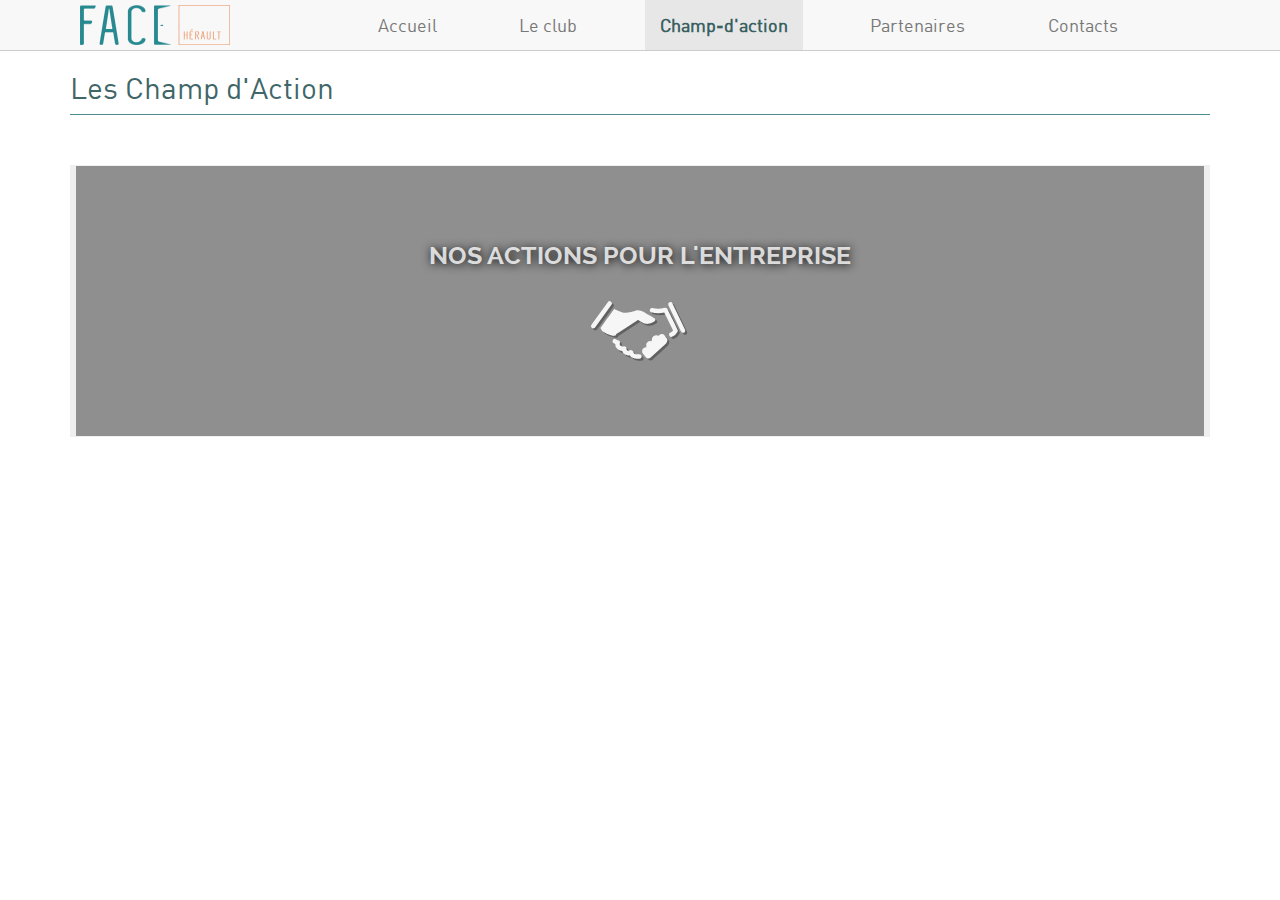
<file: champ-2.html>
<!DOCTYPE html>
<html>

<head>
  <meta charset="utf-8">
  <title>face-herault</title>

  <!-- link bootstrap  -->
  <meta name="viewport" content="width=device-width, initial-scale=1">
  <link rel="stylesheet" href="css/bootstrap-3.3.7-dist/css/bootstrap.min.css">
  <script src="https://ajax.googleapis.com/ajax/libs/jquery/3.2.1/jquery.min.js"></script>
  <script src="https://maxcdn.bootstrapcdn.com/bootstrap/3.3.7/js/bootstrap.min.js"></script>

  <!-- link css  -->
  <link rel="stylesheet" href="css/master.css">

</head>

<body>

  <section class="nav">

    <nav class="navbar navbar-default navbar-fixed-top">
      <div class="container-fluid">
        <div class="navbar-header">
          <button type="button" class="navbar-toggle" data-toggle="collapse" data-target="#myNavbar">
        <span class="icon-bar"></span>
        <span class="icon-bar"></span>
        <span class="icon-bar"></span>
      </button>
          <a class="navbar-brand" href="index.html"><img src="images/logoFace/logoface-herault2.png" alt="logoface-herault2.png"></a>
        </div>
        <div class="collapse navbar-collapse" id="myNavbar">
          <ul class="nav navbar-nav">
            <li><a href="index.html">Accueil</a></li>
            <li><a href="club.html">Le club</a></li>
            <li class="active"><a href="champ-action.html">Champ-d'action</a></li>
            <li><a href="partenaires.html">Partenaires</a></li>
            <li><a href="contacts.html">Contacts</a></li>
          </ul>
        </div>
      </div>
    </nav>

  </section>

  <!-- <section class="jumbotron" style="background-image: url('images/DAS/imgDAS2.jpg');">
    <div class="inside">
      <h1>Champ d'action</h1>
    </div>
    </div>
  </section> -->

  <div class="container container-champ">
    <section class="les-champs-daction">

      <hr>

      <h2>Les Champ d'Action</h2>

      <div class="separate">
        <div class="ligne">
        </div>
      </div>

      <!-- ~~~~~~~~~~~~ image 1 ~~~~~~~~~~~~~ -->

      <!-- <div class="case">
        <button class="full spoiler-trigger" data-toggle="collapse">
        <div class="pictures" style="background-image: url('images/DAS/imgDAS1.jpg'); background-color: #C73558">
          <div class="title">
            <h3>Nos actions pour l'entreprise</h3>
            <img src="images/DAS/das-icons-01.svg" alt="images/DAS/das-icons-01.svg">
                </div>
            <div class="text" style="display: none">
              <p>Lorem ipsum dolor sit amet, consectetur adipisicing elit, sed do eiusmod tempor incididunt ut labore et dolore magna aliqua. Ut enim ad minim veniam, quis nostrud exercitation ullamco laboris nisi ut aliquip ex ea commodo consequat. Duis aute irure dolor in reprehenderit in voluptate velit esse cillum dolore eu fugiat nulla pariatur. Excepteur sint occaecat cupidatat non proident, sunt in culpa qui officia deserunt mollit anim id est laborum.</p>
            </div>
          </div>
        </button>
      </div> -->

      <div class="case" style="background-image: url('images/DAS/imgDAS1.jpg'); background-color: #C73558">
        <button type="button" class="full spoiler-trigger" data-toggle="collapse">
          <div class="pictures" >
            <div class="title">
              <h3>Nos actions pour l'entreprise</h3>
              <img src="images/DAS/das-icons-01.svg" alt="images/DAS/das-icons-01.svg">
        </button>
      </div>
      <div class="panel-collapse collapse out">
        <div class="panel-body">
          <p>Lorem ipsum dolor sit amet, consectetur adipisicing elit. Sint, quos, accusamus. Quidem, molestiae. Ipsam consequatur impedit voluptatem, quod qui perferendis fugiat. Eos adipisci dolorem doloremque quos debitis excepturi ex itaque!</p>
        </div>
      </div>
  </div>
  </div>

  <script type="text/javascript">
    $(".spoiler-trigger").click(function() {
      $(this).parent().next().collapse('toggle');
    });
  </script>


</body>

</html>
</file>
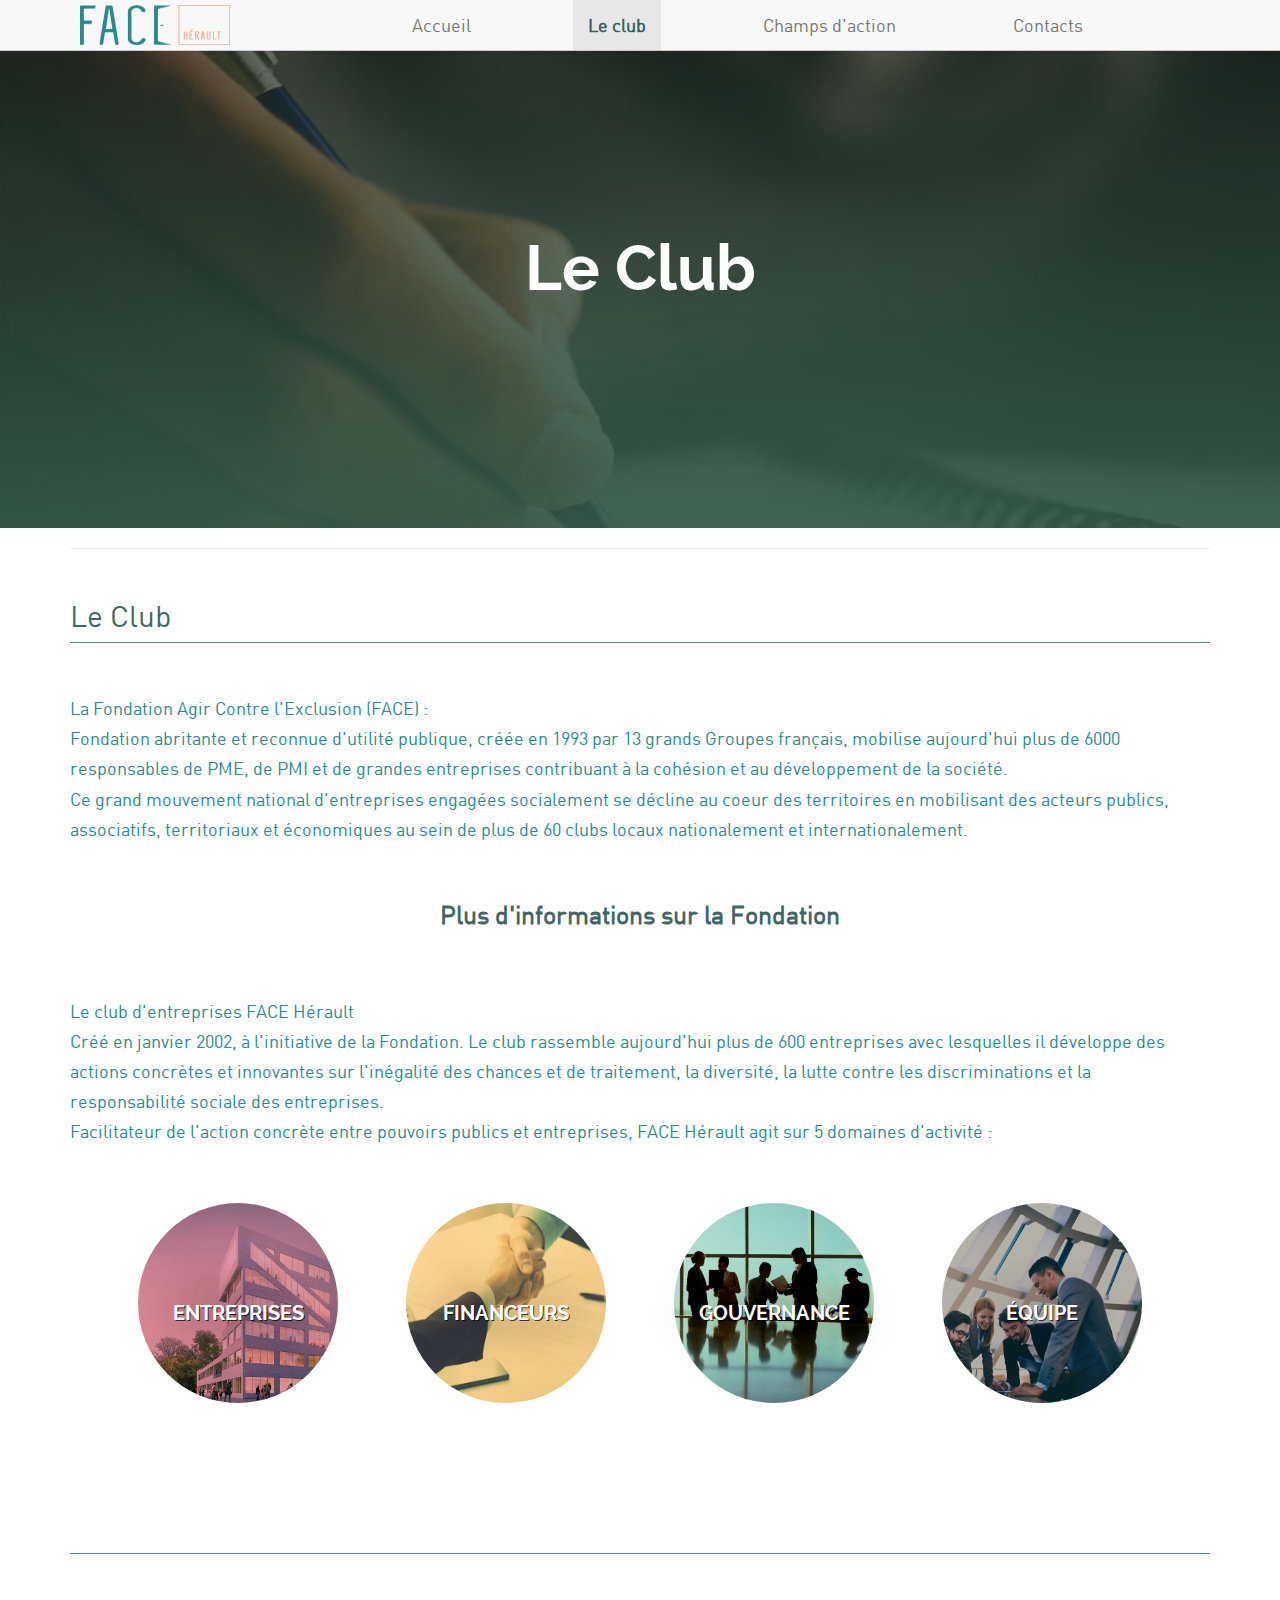
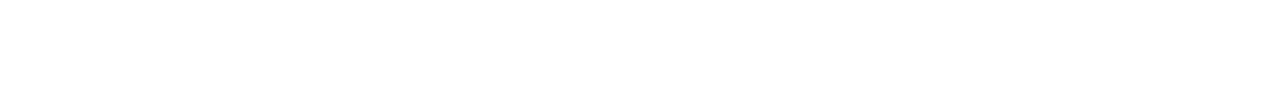
<file: club.html>
<!DOCTYPE html>
<html>

<head>
  <meta charset="utf-8">
  <title>face-herault - Site En Maintenance</title>

  <!-- link bootstrap  -->
  <meta name="viewport" content="width=device-width, initial-scale=1">
  <link rel="stylesheet" href="css/bootstrap-3.3.7-dist/css/bootstrap.min.css">
  <link rel="stylesheet" href="fonts/font-awesome-4.7.0/css/font-awesome.min.css">
  <script src="https://ajax.googleapis.com/ajax/libs/jquery/3.2.1/jquery.min.js"></script>
  <script src="https://maxcdn.bootstrapcdn.com/bootstrap/3.3.7/js/bootstrap.min.js"></script>

  <!-- link css  -->
  <link rel="stylesheet" href="css/master.css">

</head>

<body>

  <section class="nav">

    <nav class="navbar navbar-default navbar-fixed-top">
      <div class="container-fluid">
        <div class="navbar-header">
          <button type="button" class="navbar-toggle" data-toggle="collapse" data-target="#myNavbar">
        <span class="icon-bar"></span>
        <span class="icon-bar"></span>
        <span class="icon-bar"></span>
      </button>
          <a class="navbar-brand" href="index.html"><img src="images/logoFace/logoface-herault2.png" alt="logoface-herault2.png"></a>
        </div>
        <div class="collapse navbar-collapse" id="myNavbar">
          <ul class="nav navbar-nav">
            <li><a href="index.html">Accueil</a></li>
            <li class="active"><a href="club.html">Le club</a></li>
            <li><a href="champs-action.html">Champs d'action</a></li>
            <li><a href="contacts.html">Contacts</a></li>
          </ul>
        </div>
      </div>
    </nav>

  </section>

  <section class="jumbotron" style="background-image: url('images/DAS/imgDAS3.jpg');">
    <div class="inside">
      <h1>Le Club</h1>
    </div>
    </div>
  </section>

  <div class="container">

    <hr>

    <section class="le-club">

      <h2 class="transite">Le Club</h2>

      <div class="separate">
        <div class="ligne">
        </div>
      </div>

      <p>
        La Fondation Agir Contre l'Exclusion (FACE) :
        <br> Fondation abritante et reconnue d'utilité publique, créée en 1993 par 13 grands Groupes français, mobilise aujourd'hui plus de 6000 responsables de PME, de PMI et de grandes entreprises contribuant à la cohésion et au développement de la
        société.
        <br> Ce grand mouvement national d'entreprises engagées socialement se décline au coeur des territoires en mobilisant des acteurs publics, associatifs, territoriaux et économiques au sein de plus de 60 clubs locaux nationalement et internationalement.
        <br>
        <span><a href="http://www.fondationface.org/">Plus d'informations sur la Fondation</a></span>
      </p>

      <p>
        Le club d'entreprises FACE Hérault
        <br> Créé en janvier 2002, à l'initiative de la Fondation. Le club rassemble aujourd'hui plus de 600 entreprises avec lesquelles il développe des actions concrètes et innovantes sur l'inégalité des chances et de traitement, la diversité, la lutte
        contre les discriminations et la responsabilité sociale des entreprises.
        <br> Facilitateur de l'action concrète entre pouvoirs publics et entreprises, FACE Hérault agit sur 5 domaines d'activité :
      </p>


      <!-- <div class="link">


<img src="images/logoFace/picto_entreprise.png" alt="images/logoFace/picto_entreprise.png">
<img src="images/logoFace/picto_emploi.png" alt="images/logoFace/picto_emploi.png">
<img src="images/logoFace/picto_education.png" alt="images/logoFace/picto_education.png">
<img src="images/logoFace/picto_territoires.png" alt="images/logoFace/picto_territoires.png">

</div>

 -->

      <section class="info">

        <div class="row">
          <div class="column" style="background-image: url('images/DAS/Enteprise.jpg');background-position: left;background-color: rgba(199,53,88,0.5);background-blend-mode: darken;"><a href="#entreprise"><button id="myBtn1">Entreprises</button></a></div>
          <div class="column" style="background-image: url('images/DAS/DASEmploi n2.jpg');background-position: center; background-color: rgba(243,169,53,0.5);background-blend-mode: darken;"><a href="#financeurs"><button id="myBtn2">financeurs</button></a></div>
          <div class="column" style="background-image: url('images/DAS/Gouvernance.jpg');background-position: right;background-color: rgba(110,190,159,0.5);background-blend-mode: darken;"><a href="#gouvernance"><button id="myBtn3">Gouvernance</button></a></div>
          <div class="column" style="background-image: url('images/DAS/Equipe.jpg');background-position: right;rgba(37,134,164,0.5);background-blend-mode: darken;"><a href="#equipe"><button id="myBtn4">Équipe</button></a></div>
        </div>

        <!-- ~~~~~~~~~~~~~~~~~ partie entreprise ~~~~~~~~~~~~~~~~~~~~ -->


        <div class="link-inside">
          <div id="entreprise">

          </div>
          <div id="link-entreprise" style="display:none">
            <div class="cadre2">
              <div class="col-lg-12 cadre2-texte">

                <div class="text-center col-lg-4 ">
                  <p>
                    <h1>600</h1></p>
                  <p>Entreprises</p>
                  <p>Mobilisées</p>
                </div>


                <div class="text-center col-lg-4 ">
                  <p>
                    <h1>900</h1></p>
                  <p>Collaborateurs</p>
                  <p>Impliqués</p>
                </div>

                <div class="text-center col-lg-4 ">
                  <p>
                    <h1>1 520</h1></p>
                  <p>Participations / interventions</p>
                  <p>de collaborateurs</p>
                </div>


                <h6>
                  Les chiffres 2016

                </h6>
              </div>


            </div>
            <p>
              Elles font partie de l’ADN de FACE. Leur soutien financier est fondamental pour déployer les actions, leur contribution est nécessaire pour accompagner FACE dans ses orientations stratégiques et son ancrage territorial. Merci à toutes les structures qui
              ont choisi d’afficher très clairement leur engagement au projet et valeurs de FACE Hérault, en devenant adhérentes. 4 nouveaux adhérents viennent de rejoindre FACE : La mutuelle des Motards, Répar’stores, Mediaville et le groupe Altrad.</p>
            <br><br> <a href="Pour adhérer"><h2 class="lien">Lien pour devenir une entreprise adhérente</h2></a>
            <p>
              <br><br> D’autres entreprises ont fait le choix de s’engager en participant aux actions.
              <br><br> Sans l'implication des professionnels, qu'ils soient chefs d'entreprise ou collaborateurs, les actions ne pourraient pas voir le jour. Leur(s) mission(s) ? Accueillir, Accompagner, Aider, Conseiller, Engager une démarche RSE, Faciliter,
              Former, Mettre à disposition un réseau, Motiver, Participer, Recruter, Tendre la main, Transférer... Dans une démarche de responsabilité sociale, elles se mobilisent auprès du public en participant concrètement aux différentes actions. Plus
              de 600 entreprises se mobilisent à nos côtés, soit plus de 1000 collaborateurs qui offrent de leur temps.
            </p>
            </p>

            <div class="separate" style="margin-top: 150px; margin-bottom: 150px">
              <div class="ligne">
              </div>
            </div>

          </div>

        </div>

        <!-- ~~~~~~~~~~~~~~~~~ partie financeurs ~~~~~~~~~~~~~~~~~~~~ -->

        <div class="link-inside">
          <div id="financeurs"></div>
          <div id="link-financeurs" style="display:none">
            <div class="cadre2">
              <div class="col-lg-12 cadre2-texte">

                <div class="text-center col-lg-4 ">
                  <p>
                    <h1>30</h1></p>
                  <p>Partenaires</p>
                  <p>financeurs</p>
                </div>


                <div class="text-center col-lg-4 ">
                  <p>
                    <h1>64</h1></p>
                  <p>Conventions</p>
                  <p>partenariales</p>
                </div>

                <div class="text-center col-lg-4 ">
                  <p>
                    <h1>41</h1></p>
                  <p>Actions déployées</p>
                  <p>dans les territoires</p>
                </div>

                <h6>
          				Les chiffres 2016

          			</h6>

              </div>

            </div>

            <div class="separate" style="margin-top: 150px; margin-bottom: 150px">
              <div class="ligne">
              </div>
            </div>

          </div>
        </div>

        <!-- ~~~~~~~~~~~~~~~~~ partie gouvernances ~~~~~~~~~~~~~~~~~~~~ -->

        <div class="link-inside">
          <div id="gouvernance">

          </div>
          <div id="link-gouvernance" style="display:none">
            <div class="container" style="margin-top: 50px">
              <div class="image">
                <div class="image-titre">
                  <hr>
                  <h2>LA GOUVERNANCE</h2>
                </div>
                <p>
                  FACE Hérault est un club d’entreprises engagées. Parmi les 600 entreprises mobilisées, certaines sont investies dans les instances statutaires de l’association. Le Conseil d’Administration et le Bureau sont composés d’une trentaine d’Administrateurs,
                  professionnels en activité, issus de secteurs variés, qui participent à déterminer les grandes orientations stratégiques de la structure et à accompagner la structure dans son quotidien.
                </p>
              </div>
              <br><br>
              <br/>
              <div class="container-controle">

                <div class="bureau">
                  <h2>Les membres du bureau</h2>
                  <hr/>
                  <div class="row gouv">
                    <div class="col-md-3 col-sm-6 block">
                      <img src="images/photo-bureau/portraitclare.jpg" alt="" />
                      <h5>Clare Hart</h5>
                      <p>
                        <span>Présidente</span>
                      </p>
                      <p>
                        PDG ACB-ILO
                      </p>
                    </div>
                    <div class="col-md-3 col-sm-6 block">
                      <img src="images/photo-bureau/khaledazourray.png" alt="" />
                      <h5>Khaled Zourray</h5>
                      <p>
                        <span>Président d'honneur</span>
                      </p>
                    </div>
                    <div class="col-md-3 col-sm-6 block">
                      <img src="images/photo-bureau/micheletisseyre.png" alt="" />
                      <h5>Michele Tisseyre</h5>
                      <p>
                        <span>Vice-Présidente</span>
                      </p>
                      <p>
                        Avocate SCP Tisseyre Vidal
                      </p>
                    </div>
                    <div class="col-md-3 col-sm-6 block">
                      <img src="images/photo-bureau/mouchardJeanDominique.png" alt="" />
                      <h5>Jean-Dominique Mouchard</h5>
                      <p>
                        <span>Vice-Président / Trésorier</span>
                      </p>
                      <p>
                        Directeur Clinique du Millenaire
                      </p>
                    </div>
                    <div class="col-md-3 col-sm-6 block">
                      <img src="images/photo-ca/martinez.png" alt="" />
                      <h5>Christelle Martinez</h5>
                      <p>
                        <span>Secrétaire</span>
                      </p>
                      <p>
                        Directrice-adjointe EDF en Région Sud
                      </p>
                    </div>
                  </div>
                  <hr/>

                  <div class="row gouv">

                    <div class="col-md-3 col-sm-6 block">
                      <img src="images/photo-ca/cazi.png" alt="" />
                      <h5>Caroline Cazi</h5>
                      <p>
                        Montpellier Business School
                      </p>
                    </div>
                    <div class="col-md-3 col-sm-6 block">
                      <img src="images/photo-bureau/sandradepauliny.png" alt="" />
                      <h5>Sandra De Pauliny</h5>
                      <p>
                        Groupe BRL
                      </p>
                    </div>
                    <div class="col-md-3 col-sm-6 block">
                      <img src="images/photo-bureau/huguesmoreau.png" alt="" />
                      <h5>Hugues Moreau</h5>
                      <p>
                        Clima Vie
                      </p>
                    </div>
                  </div>

                  <hr/>

                  <div class="row gouv">

                    <div class="col-md-3 col-sm-6 block">
                      <img src="images/photo-bureau/oLUSKIJeanMarc.jpg" alt="" />
                      <h5>Jean-Marc Oluski</h5>
                      <p>
                        RH Partners
                      </p>
                    </div>
                    <div class="col-md-3 col-sm-6 block">
                      <img src="images/photo-bureau/reboud.png" alt="" />
                      <h5>Stéphane Reboud</h5>
                      <p>
                        Dell
                      </p>
                    </div>
                    <div class="col-md-3 col-sm-6 block">
                      <img src="images/photo-bureau/bernardtuech.png" alt="" />
                      <h5>Bernard Tuech</h5>
                      <p>
                        Art dans l'Air
                      </p>
                    </div>
                  </div>
                </div>


                </br>

                <div class="bureau">
                  <h2>Le conseil d'administration</h2>

                  <hr/>

                  <div class="row gouv">
                    <div class="col-md-3 col-sm-6 block">
                      <img src="images/photo-ca/vassas.png" alt="">
                      <h5>Claudine Vassas-Mejri</h5>
                      <p>
                        Membres de droit. Conseil Département de l'Hérault
                      </p>
                    </div>
                    <div class="col-md-3 col-sm-6 block">
                      <img src="images/photo-ca/baholet.png" alt="">
                      <h5>Vincent Baholet</h5>
                      <p>
                        Membres de droit.Fondation Agir Contre l'Exclusion
                      </p>
                    </div>
                    <div class="col-md-3 col-sm-6 block">
                      <img src="images/photo-ca/salomon.png" alt="">
                      <h5>Salomon Botton</h5>
                      <p>
                        Orange Délégation Régionale LR
                      </p>
                    </div>
                    <div class="col-md-3 col-sm-6 block">
                      <img src="images/photo-ca/boucher.png" alt="">
                      <h5>Mickael Boucher</h5>
                      <p>
                        Veolia Eau
                      </p>
                    </div>
                  </div>

                  <hr/>

                  <div class="row gouv">
                    <div class="col-md-3 col-sm-6 block">
                      <img src="images/photo-ca/camau.png" alt="">
                      <h5>Olivier Camau</h5>
                      <p>
                        Caisse des Dépots et Consignations
                      </p>
                    </div>
                    <div class="col-md-3 col-sm-6 block">
                      <img src="images/photo-ca/jeanCOTTAVE.jpg" alt="">
                      <h5>Jean Cottave</h5>
                      <p>
                        Personne physique
                      </p>
                    </div>
                    <div class="col-md-3 col-sm-6 block">
                      <img src="images/photo-ca/gepsaCODRON.png" alt="">
                      <h5>Marc Codron</h5>
                      <p>
                        GEPSA Béziers
                      </p>
                    </div>
                    <div class="col-md-3 col-sm-6 block">
                      <img src="images/photo-ca/denis.png" alt="">
                      <h5>Nicolas Denis</h5>
                      <p>
                        Abscisses & Associés
                      </p>
                    </div>
                  </div>

                  <hr/>

                  <div class="row gouv">
                    <div class="col-md-3 col-sm-6 block">
                      <img src="images/photo-ca/pierre.png" alt="">
                      <h5>Pierre Deniset</h5>
                      <p>
                        Kaliop
                      </p>
                    </div>
                    <div class="col-md-3 col-sm-6 block">
                      <img src="images/photo-ca/dupas.png" alt="">
                      <h5>Emmanuel Dupas</h5>
                      <p>
                        Philip Frères
                      </p>
                    </div>
                    <div class="col-md-3 col-sm-6 block">
                      <img src="images/photo-ca/fouillot.png" alt="">
                      <h5>Eric Fouillot</h5>
                      <p>
                        Engie
                      </p>
                    </div>
                    <div class="col-md-3 col-sm-6 block">
                      <img src="images/photo-ca/renaud.png" alt="">
                      <h5>Renaud Fremont</h5>
                      <p>
                        Umaneo
                      </p>
                    </div>
                  </div>

                  <hr/>

                  <div class="row gouv">
                    <div class="col-md-3 col-sm-6 block">
                      <img src="images/photo-ca/cRITThibautGIRBAUcopie.jpg" alt="">
                      <h5>Thibaut Girbau</h5>
                      <p>
                        Groupe Crit
                      </p>
                    </div>
                    <div class="col-md-3 col-sm-6 block">
                      <img src="images/photo-ca/guillaumeHERITIER.jpg" alt="">
                      <h5>Guillaume Héritier</h5>
                      <p>
                        Groupe Nicollin
                      </p>
                    </div>
                    <div class="col-md-3 col-sm-6 block">
                      <img src="images/photo-ca/marxer.png" alt="">
                      <h5>Annie Marxer</h5>
                      <p>
                        Annie Marxer Ressources
                      </p>
                    </div>
                    <div class="col-md-3 col-sm-6 block">
                      <img src="images/photo-ca/paci.png" alt="">
                      <h5>Edith Paci</h5>
                      <p>
                        MUTAC
                      </p>
                    </div>
                  </div>

                  <hr/>

                  <div class="row gouv">
                    <div class="col-md-3 col-sm-6 block">
                      <img src="images/photo-ca/jeanPierrePARISI.jpg" alt="">
                      <h5>Jean-Pierre Parisi</h5>
                      <p>
                        CCI Montpellier
                      </p>
                    </div>
                    <div class="col-md-3 col-sm-6 block">
                      <img src="images/photo-ca/jeanFrancoisSOTO.jpg" alt="">
                      <h5>Jean-François Soto</h5>
                      <p>
                        Eovi MDC Mutuelle
                      </p>
                    </div>
                    <div class="col-md-3 col-sm-6 block">
                      <img src="images/photo-ca/tezenas.png" alt="">
                      <h5>Alain Tezenas du Montcel</h5>
                      <p>
                        BRL Espaces Naturels
                      </p>
                    </div>
                    <div class="col-md-3 col-sm-6 block">
                      <img src="images/photo-ca/thery.png" alt="">
                      <h5>Yves Thery</h5>
                      <p>
                        Lyonnaise des eaux
                      </p>
                    </div>
                    <div class="col-md-3 col-sm-6 block">
                      <img src="images/photo-ca/aFPATortosa.jpg" alt="">
                      <h5>Christian Tortosa</h5>
                      <p>
                        AFPA LR
                      </p>
                    </div>
                  </div>

                </div>



              </div>

            </div>

            <div class="separate" style="margin-top: 150px; margin-bottom: 150px">
              <div class="ligne">
              </div>
            </div>

          </div>
        </div>

        <!-- ~~~~~~~~~~~~~~~~~ partie équipe ~~~~~~~~~~~~~~~~~~~~ -->

        <div class="link-inside">
          <div id="equipe">

          </div>
          <div id="link-equipe" style="display:none">
            <div class="container" style="margin-top: 50px">
              <hr/>
              <h2>L'EQUIPE</h2>

              <p>
                Véritable force de FACE Hérault, l’équipe est composée d’une trentaine de collaborateurs impliqués sur les différentes actions. Professionnels et experts, ils interviennent en fonction de leurs domaines de compétences. Nous sommes vigilants au développement
                des compétences pour faciliter les carrières professionnelles mais aussi s’adapter aux besoins de demain.
              </p>

              <br/>
              <div class="">
                <div class="col-lg-12 push">
                  <div id="direction">
                    <h2>L'EQUIPE DE DIRECTION</h2>
                    <p>
                      <span class=unique2>Directrice:</span> Virginie BRUGUES</br>
                      <span class=unique2>Directrices des Opérations:</span> Caroline DUFOIX</br>
                      <span class=unique2>Responsable Administrative et Financière:</span> Sandrine FIGUERAS</br>
                      <span class=unique2>Responsable de l'Antenne d'Alco:</span> Sandra GILLES
                    </p>
                  </div>

                  <div id="projet">
                    <h2>LES CHEF-F-ES DE PROJET</h2>

                    <div id="partieBox">


                      <div class="box">
                        <div id="boiteRouge">
                        </div>
                        <p>
                          <span class=unique2>ACTIONS ENTREPRISE</span></br>
                          Olivia CARDONER
                        </p>
                      </div>

                      <div class="box">
                        <div id="boiteJaune">
                        </div>
                        <p>
                          <span class=unique2>ACTIONS EMPLOi</span></br>
                          Olivier FAY
                        </p>
                      </div>


                      <div class="box">
                        <div id="boiteVerte">
                        </div>
                        <p>
                          <span class=unique2>ACTIONS EDUCATION</span></br>
                          Nadia CHEIKH
                        </p>
                      </div>
                      <div class="box">
                        <div id="boiteViolet">
                        </div>
                        <p>
                          <span class=unique2>ACTIONS VIE QUOTIDIENNE</span></br>
                          Alix PRATLONG
                        </p>
                      </div>

                      <div class="box">
                        <div id="boiteBleu">
                        </div>
                        <p>
                          <span class=unique2>COORDINATRICE D'UP TO, REFERENTE DU NUMERIQUE</span></br>
                          Elisabeth GREPPO
                        </p>
                      </div>
                    </div>

                    <p>
                      Et toute une équipe de chargés de mission, de conseillers animateurs et de médiateurs qui travaillent au quotidien pour permettre la réalisation des differentes missions.
                    </p>
                  </div>

                  <div class="separate" style="margin-top: 150px; margin-bottom: 150px">
                    <div class="ligne">
                    </div>
                  </div>

                </div>
              </div>

            </div>
          </div>
        </div>

        <div class="separate" style="margin-top: 150px; margin-bottom: 150px">
          <div class="ligne">
          </div>
        </div>

      </section>

  </div>

  <script type="text/javascript" src="javascript/club.js">
  </script>
</body>


</html>
</file>
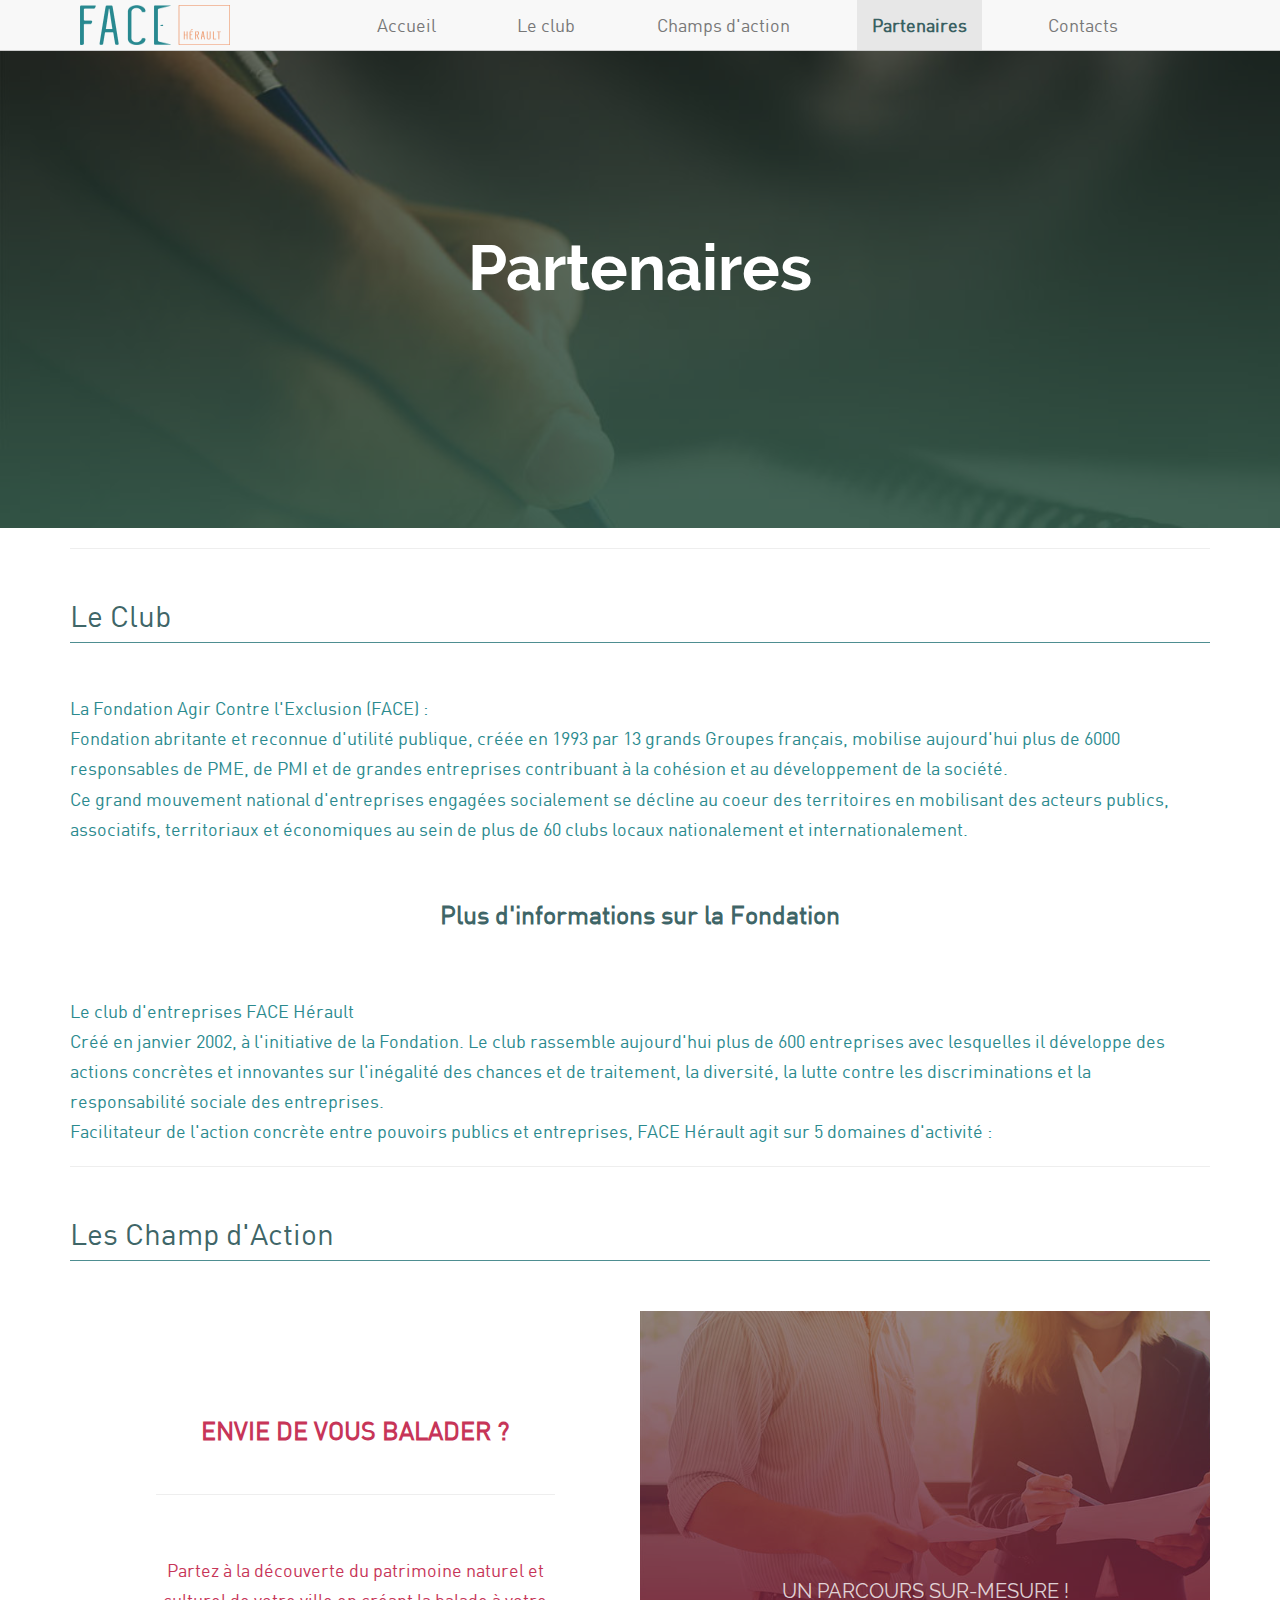
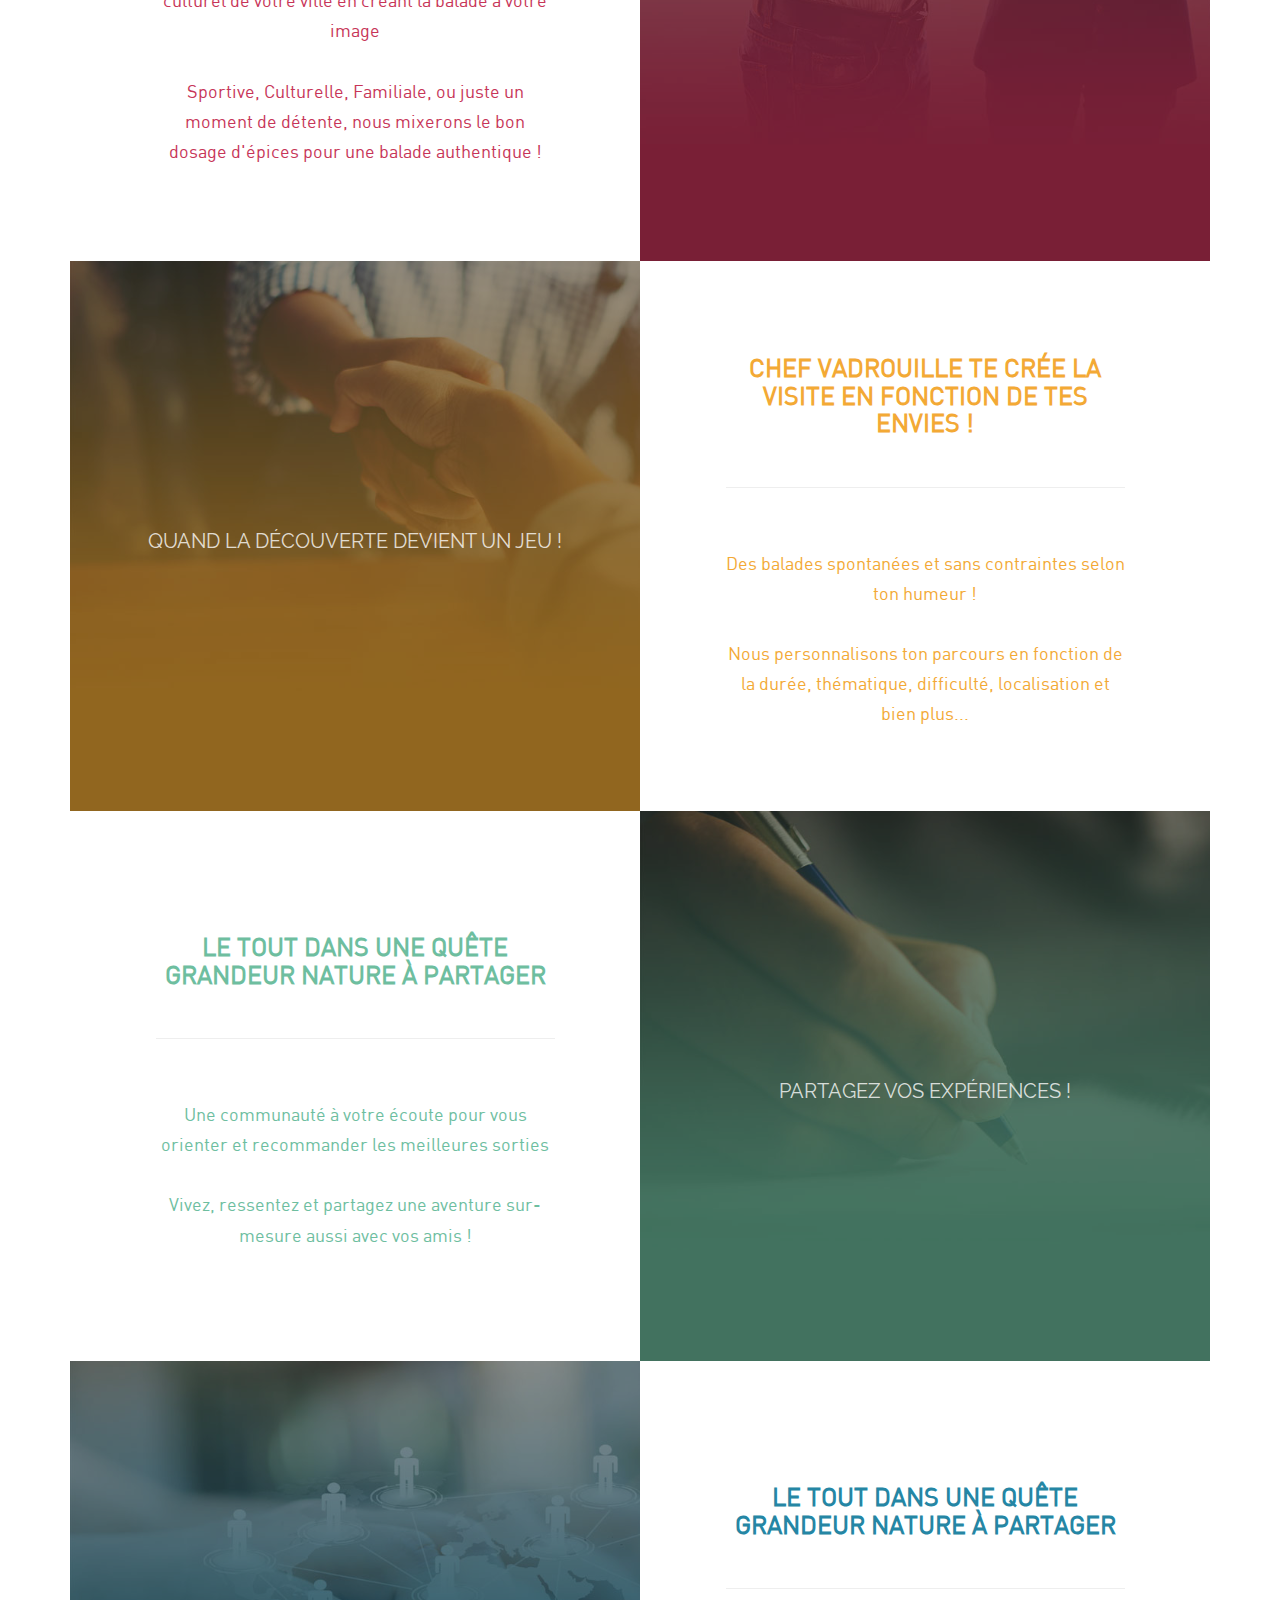
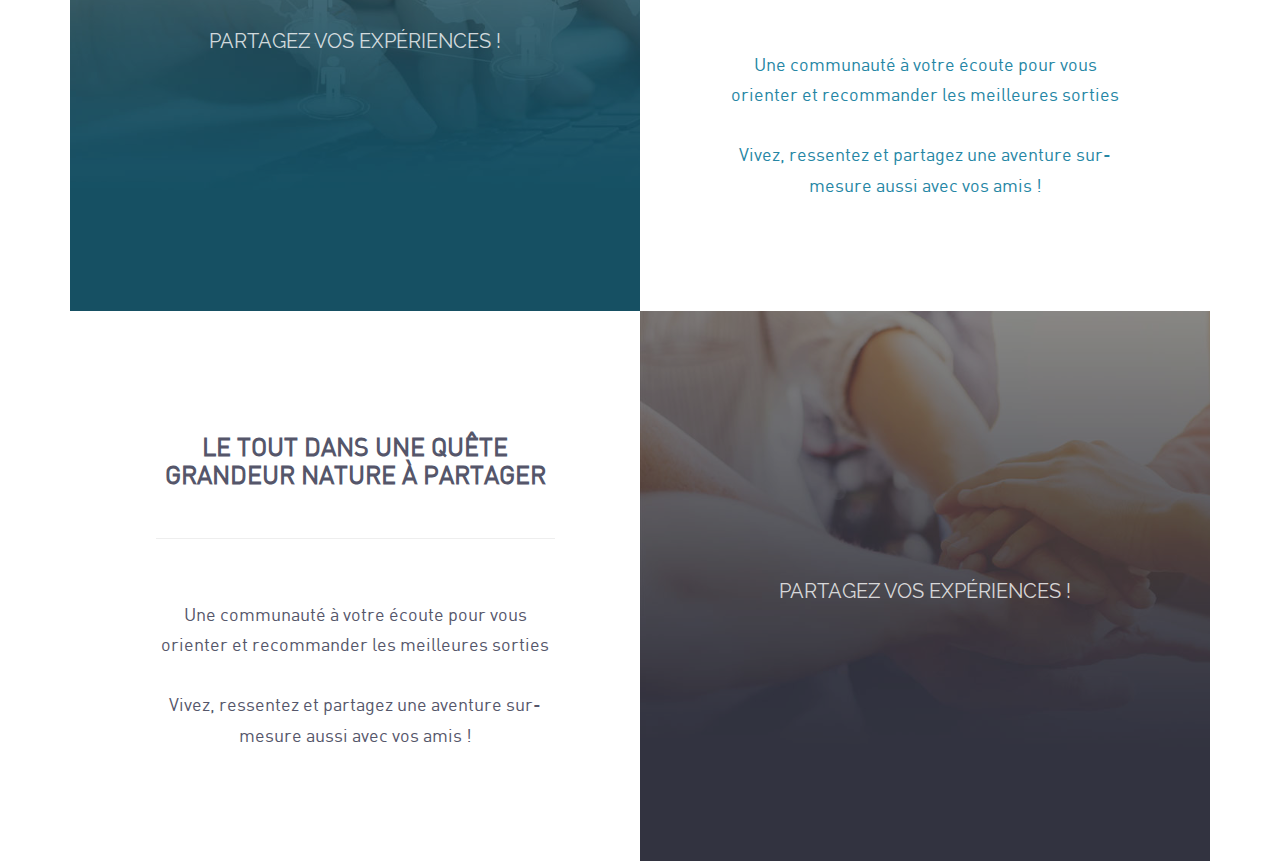
<file: partenaires.html>
<!DOCTYPE html>
<html>

<head>
  <meta charset="utf-8">
  <title>face-herault - Site En Maintenance</title>

  <!-- link bootstrap  -->
  <meta name="viewport" content="width=device-width, initial-scale=1">
  <link rel="stylesheet" href="css/bootstrap-3.3.7-dist/css/bootstrap.min.css">
  <script src="https://ajax.googleapis.com/ajax/libs/jquery/3.2.1/jquery.min.js"></script>
  <script src="https://maxcdn.bootstrapcdn.com/bootstrap/3.3.7/js/bootstrap.min.js"></script>

  <!-- link css  -->
  <link rel="stylesheet" href="css/master.css">

</head>

<body>

  <section class="nav">

    <nav class="navbar navbar-default navbar-fixed-top">
      <div class="container-fluid">
        <div class="navbar-header">
          <button type="button" class="navbar-toggle" data-toggle="collapse" data-target="#myNavbar">
        <span class="icon-bar"></span>
        <span class="icon-bar"></span>
        <span class="icon-bar"></span>
      </button>
          <a class="navbar-brand" href="index.html"><img src="images/logoFace/logoface-herault2.png" alt="logoface-herault2.png"></a>
        </div>
        <div class="collapse navbar-collapse" id="myNavbar">
          <ul class="nav navbar-nav">
            <li><a href="index.html">Accueil</a></li>
            <li><a href="club.html">Le club</a></li>
            <li><a href="champs-action.html">Champs d'action</a></li>
            <li  class="active"><a href="partenaires.html">Partenaires</a></li>
            <li><a href="contacts.html">Contacts</a></li>
          </ul>
        </div>
      </div>
    </nav>

  </section>

  <section class="jumbotron" style="background-image: url('images/DAS/imgDAS3.jpg');">
    <div class="inside">
      <h1>Partenaires</h1>
    </div>
    </div>
  </section>

  <div class="container">

    <hr>

    <section class="le-club">

      <h2>Le Club</h2>

      <div class="separate">
        <div class="ligne">
        </div>
      </div>

      <p>
        La Fondation Agir Contre l'Exclusion (FACE) :
        <br> Fondation abritante et reconnue d'utilité publique, créée en 1993 par 13 grands Groupes français, mobilise aujourd'hui plus de 6000 responsables de PME, de PMI et de grandes entreprises contribuant à la cohésion et au développement de la
        société.
        <br> Ce grand mouvement national d'entreprises engagées socialement se décline au coeur des territoires en mobilisant des acteurs publics, associatifs, territoriaux et économiques au sein de plus de 60 clubs locaux nationalement et internationalement.
        <br>
        <span><a href="http://www.fondationface.org/">Plus d'informations sur la Fondation</a></span>
      </p>

      <p>
        Le club d'entreprises FACE Hérault
        <br> Créé en janvier 2002, à l'initiative de la Fondation. Le club rassemble aujourd'hui plus de 600 entreprises avec lesquelles il développe des actions concrètes et innovantes sur l'inégalité des chances et de traitement, la diversité, la lutte
        contre les discriminations et la responsabilité sociale des entreprises.
        <br> Facilitateur de l'action concrète entre pouvoirs publics et entreprises, FACE Hérault agit sur 5 domaines d'activité :
      </p>

    </section>

    <section class="les-champs-daction">

      <hr>

      <h2>Les Champ d'Action</h2>

      <div class="separate">
        <div class="ligne">
        </div>
      </div>

      <!-- ~~~~~~~~~~~~ image 1 ~~~~~~~~~~~~~ -->

      <div class="case">
        <div class="description">
          <div class="speech" style="color: #C73558;">

            <h3>Envie de vous balader ? </h3>
            <br>
            <hr>
            <br>
            <br>
            <p>Partez à la découverte du patrimoine naturel et culturel de votre ville en créant la balade à votre image </p>
            <br>
            <!-- <p style="text-align:center">Chef vadrouille te crée la balade en fonction de tes envies ! </p> -->

            <p>Sportive, Culturelle, Familiale, ou juste un moment de détente, nous mixerons le bon dosage d'épices pour une balade authentique ! </p>
          </div>

        </div>
        <div class="pictures" style="background-image: url('images/DAS/imgDAS1.jpg');">
          <div class="title">
            <h3>Un parcours sur-mesure !</h3>
          </div>
        </div>
      </div>

      <!-- ~~~~~~~~~~~~ image 2 ~~~~~~~~~~~~~ -->


      <div class="case">
        <div class="pictures" style="background-image: url('images/DAS/imgDAS2.jpg');">
          <div class="title">
            <h3>Quand la découverte devient un jeu !</h3>
          </div>
        </div>
        <div class="description">
          <div class="speech" style="color: #F3A935;">

            <h3>Chef vadrouille te crée la visite en fonction de tes envies !</h3>
            <br>
            <hr>
            <br>
            <br>
            <p> Des balades spontanées et sans contraintes selon ton humeur ! </p>
            <br>
            <p>Nous personnalisons ton parcours en fonction de la durée, thématique, difficulté, localisation et bien plus... </p>

          </div>

        </div>
      </div>

      <!-- ~~~~~~~~~~~~ image 3 ~~~~~~~~~~~~~ -->


      <div class="case">
        <div class="description">
          <div class="speech" style="color: #6EBE9F;">

            <h3>Le tout dans une quête grandeur nature à partager</h3>
            <br>
            <hr>
            <br>
            <br>
            <p>Une communauté à votre écoute pour vous orienter et recommander les meilleures sorties</p>
            <br>
            <p>Vivez, ressentez et partagez une aventure sur-mesure aussi avec vos amis !</p>
          </div>

        </div>
        <div class="pictures" style="background-image: url('images/DAS/imgDAS3.jpg');">
          <div class="title">
            <h3>Partagez vos expériences !</h3>
          </div>
        </div>
      </div>

      <!-- ~~~~~~~~~~~~ image 4 ~~~~~~~~~~~~~ -->


      <div class="case">

        <div class="pictures" style="background-image: url('images/DAS/imgDAS4.jpg');">
          <div class="title">
            <h3>Partagez vos expériences !</h3>
          </div>
        </div>

        <div class="description">
          <div class="speech" style="color: #2586A4;">

            <h3>Le tout dans une quête grandeur nature à partager</h3>
            <br>
            <hr>
            <br>
            <br>
            <p>Une communauté à votre écoute pour vous orienter et recommander les meilleures sorties</p>
            <br>
            <p>Vivez, ressentez et partagez une aventure sur-mesure aussi avec vos amis !</p>
          </div>

        </div>

      </div>

      <!-- ~~~~~~~~~~~~ image 5 ~~~~~~~~~~~~~ -->


      <div class="case">
        <div class="description">
          <div class="speech" style="color: #55566A;">

            <h3>Le tout dans une quête grandeur nature à partager</h3>
            <br>
            <hr>
            <br>
            <br>
            <p>Une communauté à votre écoute pour vous orienter et recommander les meilleures sorties</p>
            <br>
            <p>Vivez, ressentez et partagez une aventure sur-mesure aussi avec vos amis !</p>
          </div>

        </div>
        <div class="pictures" style="background-image: url('images/DAS/imgDAS5.jpg');">
          <div class="title">
            <h3>Partagez vos expériences !</h3>
          </div>
        </div>
      </div>

    </section>
  </div>


</body>

</html>
</file>
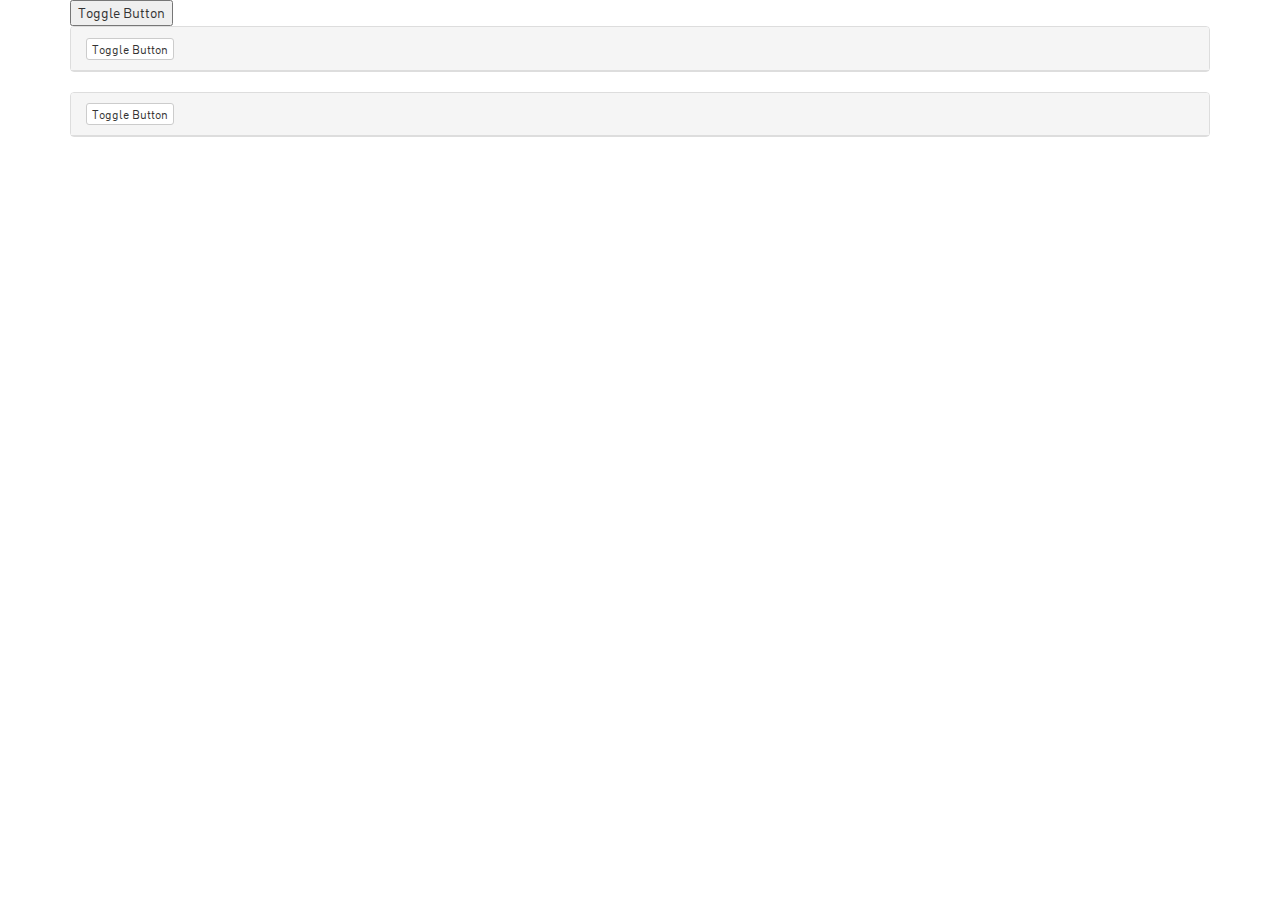
<file: test-bootstrap.html>
<!DOCTYPE html>
<html>

<head>
    <meta name="viewport" content="width=device-width, initial-scale=1">
    <link rel="stylesheet" href="css/bootstrap-3.3.7-dist/css/bootstrap.min.css">
    <script src="https://ajax.googleapis.com/ajax/libs/jquery/3.2.1/jquery.min.js"></script>
    <script src="https://maxcdn.bootstrapcdn.com/bootstrap/3.3.7/js/bootstrap.min.js"></script>

    <!-- link css  -->
    <link rel="stylesheet" href="css/master.css">
</head>
<body>
    <div class="container">
      <div class="qvqv">
        <div class="vqvq">
          <button type="button" class="spoiler-trigger">Toggle Button</button>
        </div>
        <div class="panel-collapse collapse out">
          <div class="panel-body">
            <p>Lorem ipsum dolor sit amet, consectetur adipisicing elit. Sint, quos, accusamus. Quidem, molestiae. Ipsam consequatur impedit voluptatem, quod qui perferendis fugiat. Eos adipisci dolorem doloremque quos debitis excepturi ex itaque!</p>
          </div>
        </div>
      </div>
      <div class="panel panel-default">
        <div class="panel-heading">
          <button type="button" class="btn btn-default btn-xs spoiler-trigger" data-toggle="collapse">Toggle Button</button>
        </div>
        <div class="panel-collapse collapse out">
          <div class="panel-body">
            <p>Lorem ipsum dolor sit amet, consectetur adipisicing elit. Eaque ullam cupiditate repellat dolorem maxime suscipit labore officiis, commodi aliquam fugit in inventore, eum velit. Ex officia placeat veritatis repellat hic.</p>
          </div>
        </div>
      </div>
      <div class="panel panel-default">
        <div class="panel-heading">
          <button type="button" class="btn btn-default btn-xs spoiler-trigger" data-toggle="collapse">Toggle Button</button>
        </div>
        <div class="panel-collapse collapse out">
          <div class="panel-body">
            <p>Lorem ipsum dolor sit amet, consectetur adipisicing elit. Alias rerum harum et, earum placeat tempore maiores. Beatae repudiandae aspernatur quae explicabo minus quos tempora illum sed consequuntur? Cumque, est impedit?</p>
          </div>
        </div>
      </div>
    </div>

</body>

</html>

<script type="text/javascript">

$(".spoiler-trigger").click(function() {
  $(this).parent().next().collapse('toggle');
});
</script>
</file>
<file: css/master.css>
/*~~~~~~~~~~~~~~~~~~~~~~ fonts ~~~~~~~~~~~~~~~~~~~*/

@font-face {
  font-family: "din";
  src: url("../fonts/DINR____.TTF");
}

@font-face {
  font-family: "ralleway-blod";
  src: url("../fonts/Raleway-Bold.ttf");
}

@font-face {
  font-family: "ralleway-reg";
  src: url("../fonts/Raleway-Regular.ttf");
}

/*-------------*/

body {
  max-width: 100%;
  max-height: 100%;
  width: 100%;
  margin: 0 auto;
  font-family: "din";
}


/*~~~~~~~~~~~~~~~~~~~~~~~~~~~ général ~~~~~~~~~~~~~~~~~~~~~~~~~~~*/

.info-provi {
  display: flex;
  justify-content: center;
  align-items: center;
  width: 100%;
  background-color: #55566A;
  color: #fff;
  font-size: 27px;
  padding-top: 7%;
  padding-bottom: 7%;
  text-align: center;
}

.unique {
  font-family: "ralleway-reg";
}

.unique2 {
  font-weight: bold;
}

.lien {
  text-align: center;
  font-weight: bold;
  margin-bottom: 50px;
}

.ligne {
  width: 100%;
  border-bottom: 1px solid;
  margin-bottom: 50px;
  border-color: rgba(34, 114, 118, 0.8);
}

h1, .jumbotron h2, .le-club button {
  font-family: "ralleway-blod";
}

h2 {
  color: rgba(10, 60, 62, 0.8);
  margin-top: 50px;
}

.pictures .title h3 {
  font-family: "ralleway-reg";
}

h3 {
  font-size: 20px;
}

.les-champs-daction .speech h3 {
  text-transform: uppercase;
  font-size: 25px;
  font-weight: bold;
}

.container-champ .pictures .text h2 {
  font-family: "ralleway-reg";
}

.container-champ .pictures .title h3 {
  font-family: "ralleway-blod";
  font-size: 25px;
}

.container-champ .pictures .title h3:first-child {
  text-shadow: 1px 1px 10px black;
}

p {
  line-height: 1.675;
  font-size: 18px;
  color: #2B8A8E;
    font-family: "din";
}

.speech p, .case p {
  color: inherit;
}

span a {
  justify-content: center;
  display: flex;
  margin: auto;
  padding: 50px 0px;
  color: rgba(10, 60, 62, 0.8);
  line-height: 1.675;
  font-size: 25px;
  font-weight: bold;
}


/*~~~~~~~~~~~~~~~~~~~~~~~~~~~ navbar ~~~~~~~~~~~~~~~~~~~~~~~~~~~*/

.navbar-brand img {
  height: 100%;
  width: 150px;
}

.navbar-brand {
  padding: 5px 0 5px 0;
}

.navbar-default .navbar-nav>.active>a, .navbar-default .navbar-nav>.active>a:focus, .navbar-default .navbar-nav>.active>a:hover {
  color: rgba(10, 60, 62, 0.8);
}



.navbar-nav>.active>a {
  font-weight: bold;
}

.container-fluid {
  display: flex;
  width: 100%;
  justify-content: space-between;
}

.collapse {
  width: 70%;
}

.navbar-nav {
  width: 100%;
  display: flex;
  justify-content: space-between;
  font-size: 18px;
}

.navbar-default {
  margin-bottom: 0px;
  border-color: #ccc;
}


/*~~~~~~~~~~~~~~~~~~~~~~~~~~~~~~ jumbotron ~~~~~~~~~~~~~~~~~~~~~~~~~~~*/

.jumbotron {
  width: 100%;
  height: 100%;
  background-size: cover;
  background-blend-mode: darken;
  background-color: rgba(0, 0, 0, 0.5);
  background-attachment: fixed;
  margin-bottom: 0;
  /*box-shadow: 0px 2px 5px;*/
}

.jumbotron img {
  max-width: 100%;
}

.inside {
  width: 70%;
  padding-top: 13%;
  padding-bottom: 13%;
  -webkit-box-pack: center;
  -ms-flex-pack: center;
  justify-content: center;
  -webkit-box-align: center;
  -ms-flex-align: center;
  align-items: center;
  display: -webkit-box;
  display: -ms-flexbox;
  display: flex;
  -webkit-box-orient: vertical;
  -webkit-box-direction: normal;
  -ms-flex-direction: column;
  flex-direction: column;
  margin: auto;
  color: #fff;
  font-family: 'Impact', Haettenschweiler, "Franklin Gothic Bold", Charcoal, "Helvetica Inserat", "Bitstream Vera Sans Bold", "Arial Black", "sans serif";
  font-weight: 400;
}


/*~~~~~~~~~~~~~~~ le-club ~~~~~~~~~~~~~~~*/


/*~~~~~~~~~~~~~~~ les-champs-daction ~~~~~~~~~~~~~~~*/

.les-champs-daction .case {
  display: flex;
  flex-direction: row;
  width: 100%;
  justify-content: center;
  align-items: center;
  margin: auto;
  /*border-right: 1px solid #ccc;
  border-left: 1px solid #ccc;*/
}

.les-champs-daction .case .description, .les-champs-daction .case .pictures {
  width: 50%;
  height: 550px;
  display: flex;
  justify-content: center;
  align-items: center;
  flex-direction: column;
}

.les-champs-daction .case .description .speech {
  width: 70%;
  margin: auto;
  text-align: center;
}

.pictures .title {
  font-size: 25px;
  color: rgba(255, 255, 255, 0.8);
  font-family: 'raleway-bold';
  text-transform: uppercase;
  text-align: center;
}

.les-champs-daction .case .pictures {
  background-color: rgba(0, 0, 0, 0.4);
  background-blend-mode: darken;
  background-size: cover;
  background-repeat: no-repeat;
}

.container-champ .les-champs-daction .case .pictures {
  background-blend-mode: inherit;
  background-size: cover;
  background-repeat: no-repeat;
}

.container-champ .les-champs-daction .case .pictures {
  background-size: 100%;
}

.container-champ .les-champs-daction .case .pictures {
  width: 100%;
  height: 100%;
  padding: 5% 0 5% 0;;
}

.container-champ .les-champs-daction .case {
flex-direction: column;
}

.container-champ button {
  border:none;
}

.container-champ .les-champs-daction .case .pictures img {
  width: 150px;
  height: 100px;
}

.container-champ .les-champs-daction .case a {
  width: 100%;
}


.panel {
box-shadow: none !important;
}

.container-champ .les-champs-daction .case button {
  width: 100%;
}


a, a:hover {
  text-decoration: none;
}

.container-champ .les-champs-daction .case .full:hover {
  font-style: none;
}

#text1, #text2, #text3, #text4, #text5 {
  transition: height 0.5s ease;
  padding-top: 5%;
}

.pictures .text {
  text-transform: none;
  width: 85%;
  font-size: 15px;
margin: auto;
}

.pictures .text h2 {
  color: #fff;
}
/*~~~~~~~~~~~~~~~~~~~~~~~~~~~~~~~~~~ le club ~~~~~~~~~~~~~~~~~~~~~~~*/

.cadre2{
	padding-top: 5%;
	width: 100%;
	height: 450px;
	color:#2B8A8E;
	text-align: center;
	display: flex;
	justify-content: center;
	padding-right: 1%;
}

.cadre2-texte{
	width: 80%;
	height: 70%;
	border-bottom: 1.5px solid;
	color:#2B8A8E;
	margin-top: 20%;
	margin-top: 50px;
	color:#2B8A8E;
}

.cadre2-texte h1{
	font-size: 52px;
}

.cadre2-texte p{
	font-size: 24px;
}

.cadre2 h6{
	font-size: 16px;
	position: absolute;
	margin-bottom: 0px;
	bottom: -4%;
	text-align: right;
	margin-left: 80%;
	background-color: #F1F2F2;
	z-index: 9;
	color: #2586A4;
}


.link {
  width: 100%;
  display: flex;
  flex-direction: row;
  justify-content: space-between;
  margin-top: 200px;
  margin-bottom: 200px;
}

.link img {
  width: 90%;
}

#link-gouvernance img {
  width: 200px;
  height: 200px;
}

.info .row {
  display: -webkit-box;
  display: -ms-flexbox;
  display: flex;
  -webkit-box-pack: justify;
  -ms-flex-pack: justify;
  justify-content: space-between;
  -webkit-box-align: center;
  -ms-flex-align: center;
  align-items: center;
  width: 100%;
  -webkit-box-orient: horizontal;
  -webkit-box-direction: normal;
  -ms-flex-direction: row;
  flex-direction: row;
  margin: auto;
  margin-top: 5%;
  margin-bottom: 5%;
  font-size: 35px;
  text-transform: uppercase;
}

.info .row .column {
  -webkit-box-pack: center;
  -ms-flex-pack: center;
  justify-content: center;
  -webkit-box-align: center;
  -ms-flex-align: center;
  align-items: center;
  display: -webkit-box;
  display: -ms-flexbox;
  display: flex;
  border-radius: 100%;
  background-size: cover;
  background-blend-mode: darken;
  background-color: rgba(0, 0, 0, 0.3);
  color: #fff;
  width: 200px;
  height: 200px;
  text-align: center;
  font-family: 'Maneo';
  font-size: 50px;
  transition: all 0.5s ease;
}

.info .row .column button {
  color: #fff;
  text-transform: uppercase;
  background-blend-mode: darken;
  background-color: rgba(0, 0, 0, 0.0);
  border: none;
  display: inline-table;
      text-shadow: 1px 1px 50px rgba(0,0,0,1), 1px 1px rgba(0,0,0,0.7);
  text-align: center;
  font-size: 20px;
}

#link-entreprise, #link-financeurs, #link-gouvernance, #link-equipe {
  opacity: 0;
  transition: opacity 1s ease;
  display: block;
  position: absolute;
  width: 1200px;
}

/*~~~~~~~~~~~~~~~~~~~~~~~~~~~ Contacts ~~~~~~~~~~~~~~~~~~~~~~~~~~*/

.contact-row {
  display: flex;
  flex-direction: row;
  width: 100%;
}

.contact-row {
  display: flex;
  flex-direction: row;
  width: 100%;
  justify-content: space-between;
  align-items: center;
}

.contact-row .case .pictures {

  width: 100%;
  height: 250px;
  display: flex;
  justify-content: center;
}

.pictures-ligne {
height: 200px;
border-right: 1px solid rgba(10, 60, 62, 0.4);

}

.contact-row h2 , .contact-row p , .contact-row hr {
  color: rgba(10, 60, 62, 0.8);
}

 .contact-row hr {
   border-bottom: 1px solid;
   color: rgba(10, 60, 62, 0.4);
   width: 50%;
 }

.action {
  text-align: center;
}

.action h2 {
  font-size: 25px;
}

.contact-champ {
  background-color: rgba(10, 60, 62, 0.4);
  background-blend-mode: darken;
  margin-top: 100px;
padding-bottom: 50px;
}

/* ~~~~~~~~~~~~~~~~~~~~~~~~~ footer ~~~~~~~~~~~~~~~~~~~~~~~~~~*/

footer {
  background-color: #227276;
  color: #fff;
  display: flex;
  flex-direction: row;
  padding-top: 50px;
  padding-bottom: 50px;
}

.posrow p {
  color: #fff;
}

.flexfooter  {
  width: 100%;
}

.resoc {
  display: flex;
  justify-content: space-between;
  align-items: center;
}

.resoc a {
    color: #fff;
}
/*~~~~~~~~~~~~~~~~~~~~~~~~~~ responsive ~~~~~~~~~~~~~~~~~~~~~~~~~*/

@media screen and (max-width: 992px) {


.contact-row {
  flex-direction: column;
}

.pictures-ligne {
height: 80px;
border: none;
}
  .les-champs-daction .case {
  flex-direction: column;
  }
  p {
    font-size: inherit;
  }
  .les-champs-daction .case:nth-child(odd) {
  flex-direction: column-reverse;
  }
  .les-champs-daction .case .description, .les-champs-daction .case .pictures{
    width: 100%;
  }
  .jumbotron {
    background-size: contain;
  }
  .info .row {
    flex-wrap: wrap;
  }
  #link-entreprise, #link-financeurs, #link-gouvernance, #link-equipe {
    width: 100%;
    position: relative!important;
  }

  .cadre2 h6 {
    position: inherit;
  }

  .cadre2-texte {
    border: none;
  }

  .cadre2 {
    height: inherit;
  }

  .info .gouv p {
    font-size: 13px!important;

  }

  .info .row {
    justify-content: center;
  }

  .info .gouv  {
      justify-content: flex-start;

    }

  #link-entreprise , #link-financeurs, #link-gouvernance, #link-equipe {
    position: absolute;
  }

  #link-entreprise .container,
  #link-financeurs .container,
  #link-gouvernance .container,
  #link-equipe .container {
    padding: 0;
    margin: 0;

  }
}

@media screen and (max-width: 1024px) {


.flexfooter {
  width: 90%;
  padding-left: 10%;
}
}

@media screen and (max-width: 480px) {
p {
  font-size: inherit;
}
.jumbotron {
  background-size: cover;
}

span a {
  font-size: 20px;
}

h2 {
  font-size: inherit;
}

footer {
  text-align: center;
}

.resoc {
      justify-content: space-around;
      margin-top: 20px;
}

.posrow img {
  margin-top: 20px;
}
}

@media screen and (max-width: 740px) {

.navbar .container-fluid {
  display: block;
}
.nav .navbar-nav{
  display: block;
  font-size: inherit;
}
}

.link-inside .container {
  margin: 0;
}

.col-lg-1, .col-lg-10, .col-lg-11, .col-lg-12, .col-lg-2, .col-lg-3, .col-lg-4, .col-lg-5, .col-lg-6, .col-lg-7, .col-lg-8, .col-lg-9, .col-md-1, .col-md-10, .col-md-11, .col-md-12, .col-md-2, .col-md-3, .col-md-4, .col-md-5, .col-md-6, .col-md-7, .col-md-8, .col-md-9, .col-sm-1,
.col-sm-10, .col-sm-11, .col-sm-12, .col-sm-2, .col-sm-3, .col-sm-4, .col-sm-5, .col-sm-6, .col-sm-7, .col-sm-8, .col-sm-9, .col-xs-1, .col-xs-10, .col-xs-11, .col-xs-12, .col-xs-2, .col-xs-3, .col-xs-4, .col-xs-5, .col-xs-6, .col-xs-7, .col-xs-8, .col-xs-9  {
  padding: 0;
}
</file>
